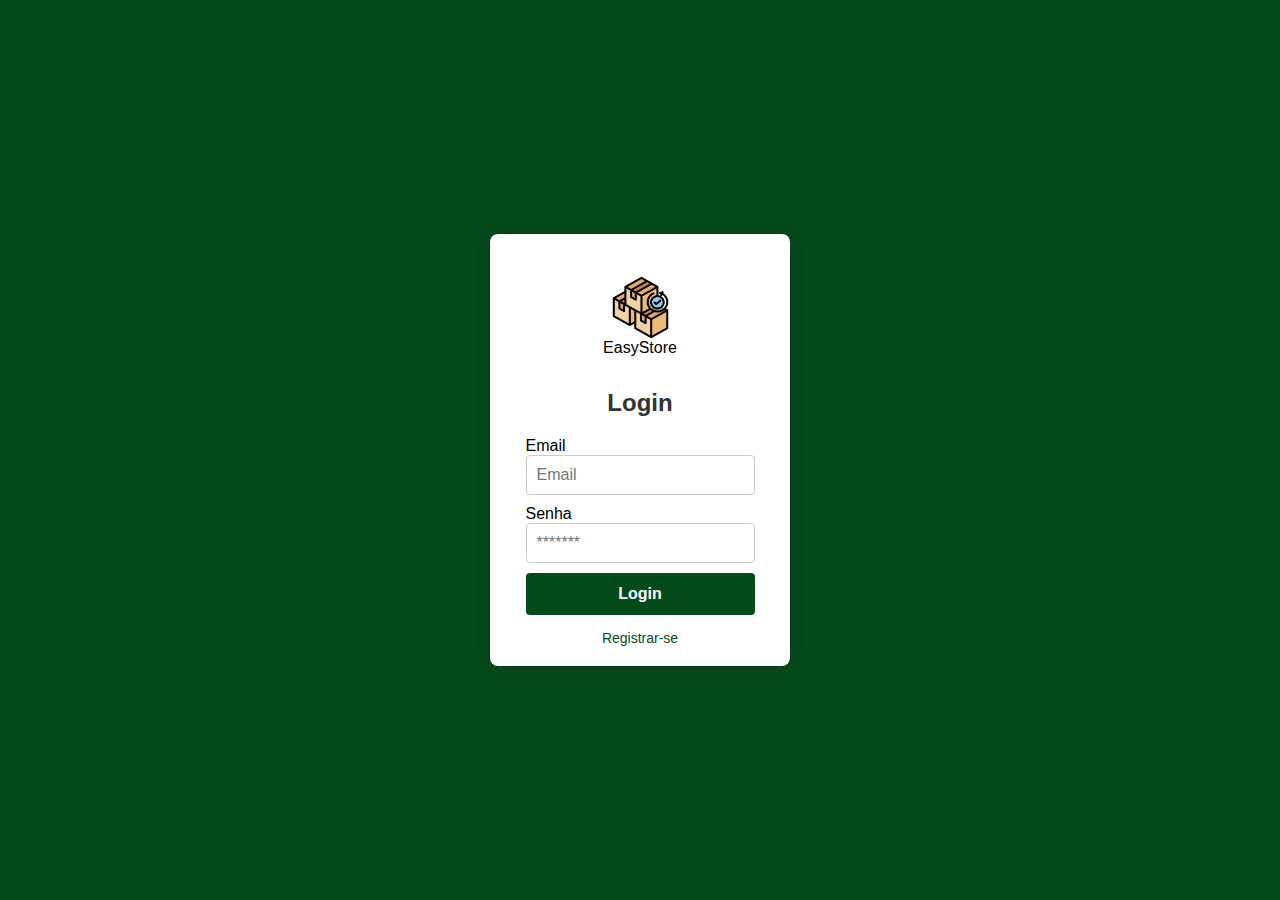
<file: index.html>
<!DOCTYPE html>
<html lang="pt-BR">
  <head>
    <meta charset="UTF-8" />
    <meta name="viewport" content="width=device-width, initial-scale=1.0" />
    <title>EasyStore</title>

    <link rel="shortcut icon" href="📦" type="image/x-icon">
    
    <link rel="preconnect" href="https://fonts.googleapis.com">
    <link rel="preconnect" href="https://fonts.gstatic.com" crossorigin>
    <link href="https://fonts.googleapis.com/css2?family=Fredoka:wght@300..700&family=Roboto:ital,wght@0,100;0,300;0,400;0,500;0,700;0,900;1,100;1,300;1,400;1,500;1,700;1,900&family=Sour+Gummy:ital,wght@0,100..900;1,100..900&display=swap" rel="stylesheet">
    
    <link rel="stylesheet" href="style.css" />
    <link rel="stylesheet" href="modalStyle.css" />
  </head>
  <body>
    <div class="container">
      <aside id="side" class="sidebar">
        <nav>
          <div class="img">
            <img src="./assets/stock.png" alt="">
          </div>
          <a href="#" class="nav-link" onclick="showPage('dashboard')"
            >Início</a
          >
          <div class="nav-link" onclick="toggleDropdown()">Estoque</div>
          <div id="dropdown-menu" class="dropdown hidden"></div>
        </nav>
        <a href="#" id="logout-btn" class="logout">Sair</a>
      </aside>

      <main class="main-content">
        <section id="dashboard" class="page">
          <header>
            <h2>Dashboard</h2>
            <div class="user-info" id="user-info" onclick="showPage('perfil')">
              <div class="user-text">
                <p></p>
                <span></span>
              </div>
              <div class="user-icon">
                <img
                  src="https://www.w3schools.com/w3images/avatar2.png"
                  alt="Foto de perfil"
                />
              </div>
            </div>
          </header>
          <section class="overview">
            <div class="overview-title">
              <div class="title">
                <h3></h3>
                <p class="overview-subtitle">Overview</p>
              </div>
              <div>
                <button onclick="openCreateCategoryModal()">+ Categorias</button>
                <button id="delete-catergory" onclick="openDeleteCategoryModal()">- Categorias</button>
              </div>
            </div>
            <ul class="cards"></ul>
          </section>
        </section>

        <section id="perfil" class="page hidden">
          <header>
            <h2>Perfil</h2>
          </header>

          <div class="tab-menu">
            <button
              id="tab-perfil"
              class="tab-button active"
              onclick="showProfileTab('perfil-info')"
            >
              Perfil
            </button>
            <button
              id="tab-seguranca"
              class="tab-button"
              onclick="showProfileTab('perfil-seguranca')"
            >
              Segurança
            </button>
          </div>
          <div id="perfil-info" class="profile-tab">
            <div class="profile-form">
              <div class="user-icon">
                <img
                  src="https://www.w3schools.com/w3images/avatar2.png"
                  alt="Foto de perfil"
                />
              </div>
              <div class="inputs">
                <label>Nome</label>
                <input id="nome" type="text" />
                <label>Email</label>
                <input id="email" type="email" />
                <label>Cargo</label>
                <input id="cargo" type="text" disabled/>
                <button class="save-btn" onclick="saveProfile()">Salvar</button>
              </div>
            </div>
          </div>

          <div id="perfil-seguranca" class="profile-tab hidden">
            <div class="security-form">
              <div class="user-icon">
                <img
                  src="https://www.w3schools.com/w3images/avatar2.png"
                  alt="Foto de perfil"
                />
              </div>
              <div>
                <label>Sua senha</label>
                <input id="new-password" type="password" placeholder="Digite nova senha" />
                <label>Nova senha</label>
                <input id="confirm-new-password" type="password" placeholder="Confirme a nova senha" />
                <button class="save-btn" onclick="saveSecurity()">Salvar</button>
              </div>
            </div>
          </div>
        </section>

        <section id="pageTable" class="page hidden">
          <header>
            <h2></h2>
          </header>
          <div class="search-filter">
            <input type="text" placeholder="Pesquisar" class="search-input" />
            <button class="new-btn">Novo +</button>
          </div>
          <table class="components-table">
            <thead>
              <tr></tr>
            </thead>
            <tbody></tbody>
          </table>
        </section>

        <div id="modalContainer"></div>
        <div id="toast" class="toast"></div>
      </main>
    </div>

    <script src="script.js" type="module"></script>
  </body>
</html>
</file>
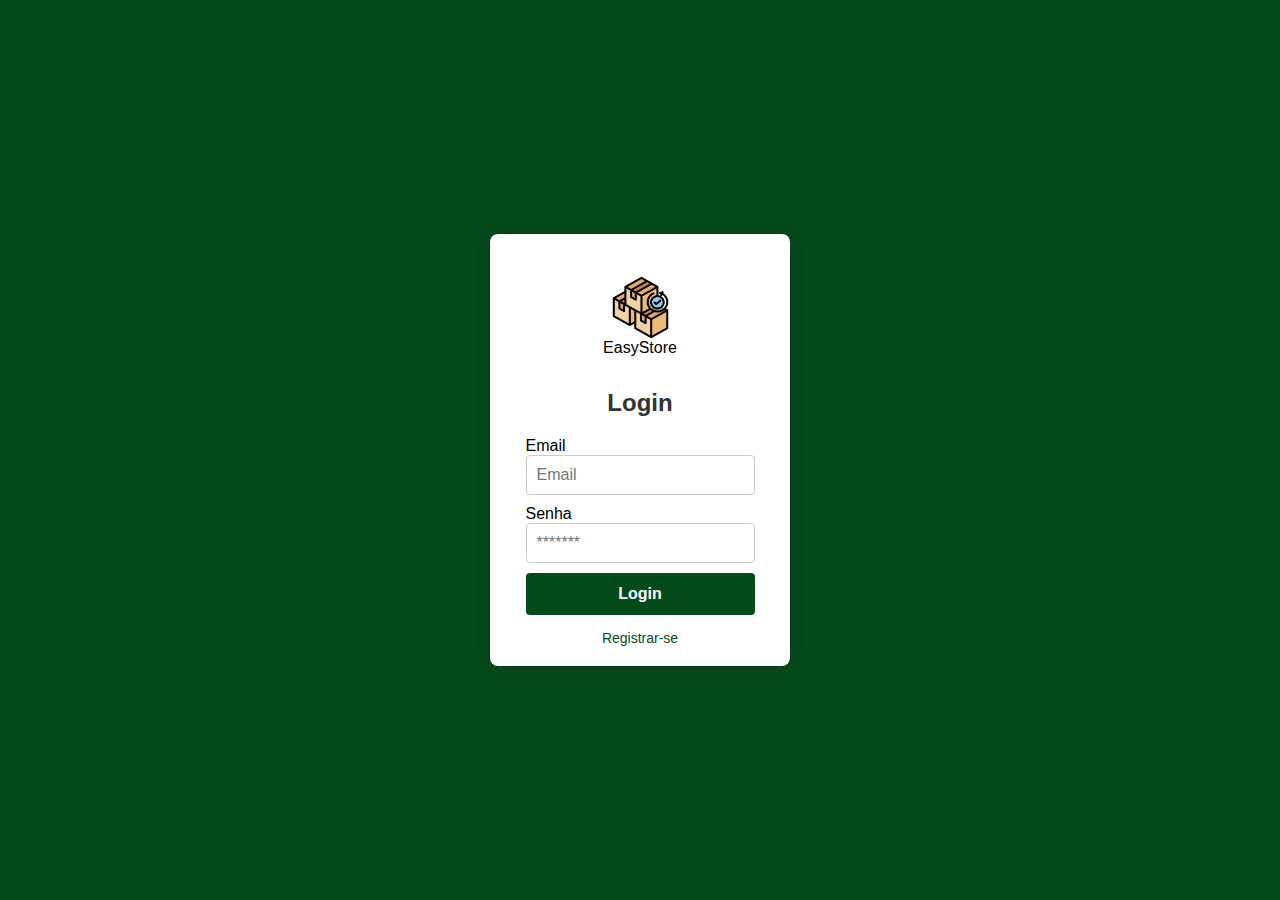
<file: Login/index.html>
<!DOCTYPE html>
<html lang="en">
  <head>
    <meta charset="UTF-8" />
    <meta name="viewport" content="width=device-width, initial-scale=1.0" />
    <link rel="stylesheet" href="./style.css" />
    <link rel="shortcut icon" href="../assets/favicon.png" type="image/x-icon">
    <title>EasyStore</title>
  </head>
  <body>
    <div class="login-container">
      <div class="img">
        <img src="../assets/stock.png" alt="">
        <p>EasyStore</p>
      </div>
      <h2>Login</h2>
      <form id="loginForm">
        <label for="username" class="visually-hidden">Email</label>
        <input
          type="text"
          id="username"
          name="username"
          placeholder="Email"
          required
        />

        <label for="password" class="visually-hidden">Senha</label>
        <input
          type="password"
          id="password"
          name="password"
          placeholder="*******"
          required
        />

        <button type="submit" id="loginButton">Login</button>
        
      </form>
      <a href="../register/index.html" class="register-link">Registrar-se</a>
    </div>

    <div id="toast" class="toast"></div>

    <script src="./script.js"></script>
  </body>
</html>
</file>
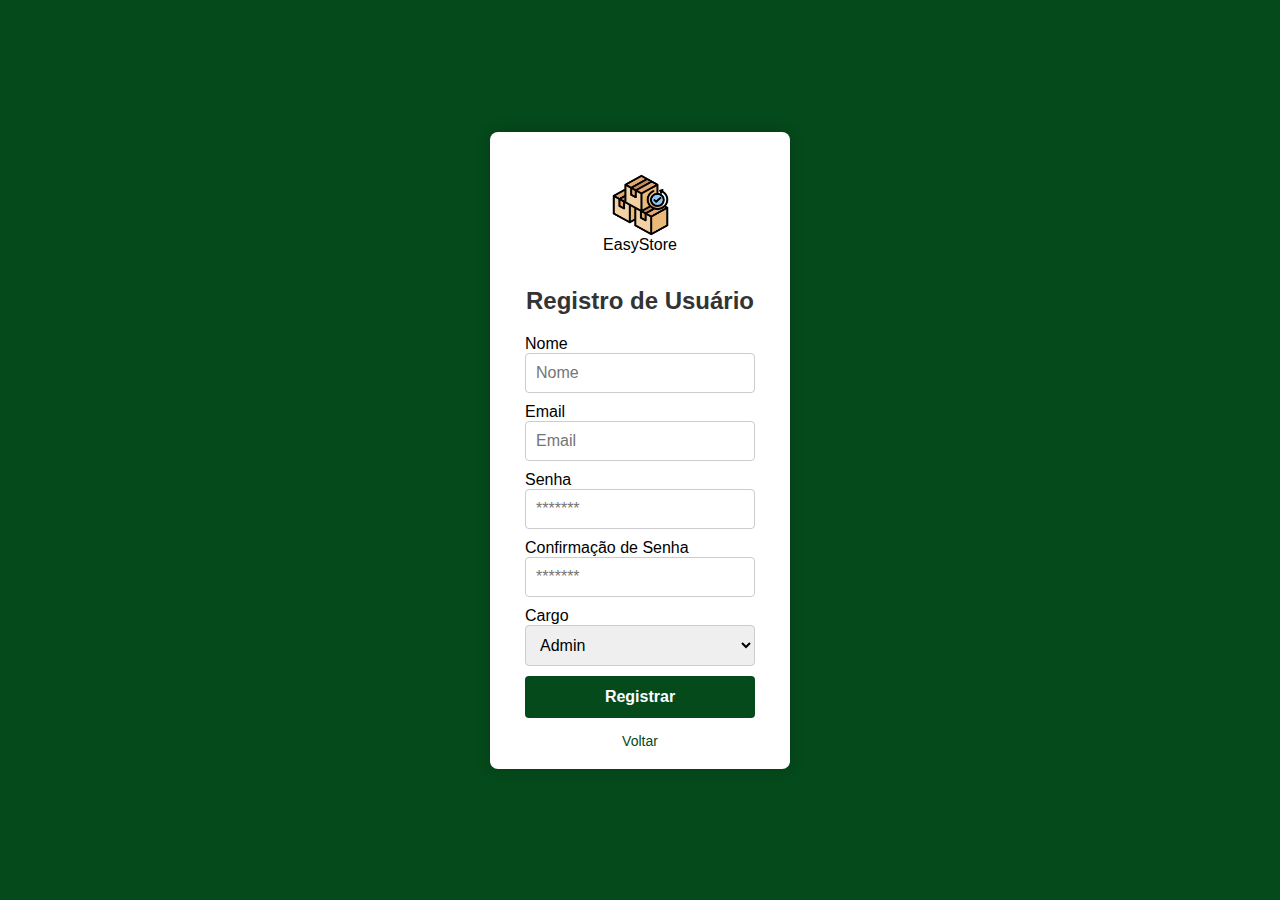
<file: register/index.html>
<!DOCTYPE html>
<html lang="en">
  <head>
    <meta charset="UTF-8" />
    <meta name="viewport" content="width=device-width, initial-scale=1.0" />
    <link
      rel="shortcut icon"
      href="../assets/favicon.png"
      type="image/x-icon"
    />
    <title>EasyStore</title>
    <link rel="stylesheet" href="style.css" />
  </head>
  <body>
    <div class="register-container">
      <div class="img">
        <img src="../assets/stock.png" alt="" />
        <p>EasyStore</p>
      </div>
      <h2>Registro de Usuário</h2>
      <form id="registerForm">
        <label for="nome">Nome</label>
        <input type="text" id="nome" name="nome" placeholder="Nome" required />

        <label for="email">Email</label>
        <input
          type="email"
          id="email"
          name="email"
          placeholder="Email"
          required
        />

        <label for="senha">Senha</label>
        <input
          type="password"
          id="senha"
          name="senha"
          placeholder="*******"
          required
        />

        <label for="confirmacaoSenha">Confirmação de Senha</label>
        <input
          type="password"
          id="confirmacaoSenha"
          name="confirmacaoSenha"
          placeholder="*******"
          required
        />

        <label for="cargo">Cargo</label>
        <select id="cargo" name="cargo" required>
          <option value="admin">Admin</option>
          <option value="funcionario">Funcionário</option>
        </select>

        <button type="submit" id="registerButton">Registrar</button>
      </form>
      <a href="../Login/index.html" class="back-link">Voltar</a>
    </div>

    <div id="toast" class="toast"></div>

    <script src="script.js"></script>
  </body>
</html>
</file>
<file: style.css>
* {
    margin: 0;
    padding: 0;
    box-sizing: border-box;
    font-family: "Roboto", sans-serif;
    list-style: none;
}

body {
    display: flex;
    height: 100vh;
    background-color:#f8f8f8;
}

.container {
    display: flex;
    width: 100%;
}
#side{
    width: 200px;
}

.sidebar {
    width: 250px;
    background-color: #054A1B;
    color: white;
    display: flex;
    flex-direction: column;
    justify-content: space-between;
    padding: 20px;
}

nav a.nav-link, .nav-link {
    color: white;
    text-decoration: none;
    display: block;
    padding: 15px;
    font-size: 1.1em;
    cursor: pointer;
    border-radius: 5px;
    transition: background 0.3s;
}

nav a.nav-link:hover, .nav-link:hover, .nav-link.active {
    background-color: #0A6C32;
}



.logout {
    color: #FF4D4D;
    text-decoration: none;
    padding: 15px;
    text-align: center;
    border-radius: 5px;
    transition: background 0.3s;
}

.logout:hover {
    background-color: #ff9999;
}

.main-content {
    flex-grow: 1;
    padding: 30px;
    overflow-y: auto;
    width: 100%;
}

header {
    display: flex;
    justify-content: space-between;
    align-items: center;
    margin-bottom: 20px;
}

header h2 {
    color: #2F8042;
    font-size: 1.5em;
}

.user-info {
    display: flex;
    align-items: center;
    color: #555;
    padding: 10px;
}

.user-info p {
    font-weight: bold;
    color: #333;
    text-align: right;
    margin: 0;
}


.user-info .user-icon {
    width: 40px;
    height: 40px;
    border-radius: 50%;
    margin-left: 10px;
    overflow: hidden;
}

.user-info .user-icon img {
    width: 100%;
    height: 100%;
    object-fit: cover;
}

.user-info .user-text {
    display: flex;
    flex-direction: column;
    margin-left: 10px; /
}
.overview h3 {
    font-size: 1.2em;
    color: #333;
}

.overview-subtitle {
    color: #777;
    font-size: 0.9em;
    margin-bottom: 20px;
}

.cards {
    display: flex;
    gap: 20px;
    flex-wrap: wrap;
}

.card {
    flex: 1;
    min-width: 150px;
    background-color: #EAEAEA;
    border-radius: 10px;
    padding: 20px;
    text-align: center;
    color: #2F8042;
    box-shadow: 0 4px 8px rgba(0, 0, 0, 0.1);
}

.card:hover{
    background-color: #D3D3D3;
    transition: background 0.3s;
    cursor: pointer;
}

.card .icon {
    font-size: 24px;
    margin-bottom: 10px;
}

.card p {
    font-size: 1em;
    margin: 5px 0;
    color: #555;
}

.card .count {
    font-weight: bold;
    font-size: 1.2em;
}

.dropdown {
    margin-left: 15px;
    padding-left: 10px;
    border-left: 2px solid #fff;
    display: flex;
    flex-direction: column;
    gap: 10px;
}

.dropdown-item {
    color: white;
    text-decoration: none;
    font-size: 0.9em;
    display: flex;
    align-items: center;
    padding: 5px 0;
}

.dropdown-item .dot {
    width: 8px;
    height: 8px;
    background-color: #ccc;
    border-radius: 50%;
    margin-right: 10px;
    display: inline-block;
}

.dropdown-item.active .dot {
    background-color: orange;
}

.dropdown-item:hover .dot {
    background-color: #ffcc00;
}

.hidden {
    display: none;
}

#componentes header {
    margin-bottom: 20px;
    color: #2F8042;
}

#componentes header h2 {
    font-size: 1.5em;
    color: #2F8042;
    display: flex;
    align-items: center;
    gap: 10px;
}

#componentes header h2 span {
    color: #999;
    font-size: 0.8em;
}

.search-filter {
    display: flex;
    align-items: center;
    justify-content: space-between;
    gap: 10px;
    margin-bottom: 20px;
}

.search-input {
    padding: 10px;
    border: 1px solid #ddd;
    border-radius: 5px;
    width: 200px;
}

.filter-btn, .new-btn {
    padding: 10px 15px;
    border: none;
    border-radius: 5px;
    cursor: pointer;
}

.filter-btn {
    background-color: #e0f7e9;
    color: #2F8042;
}

.new-btn {
    background-color: #2F8042;
    color: #fff;
}

.components-table {
    width: 100%;
    border-collapse: collapse;
    margin-top: 20px;
}

.components-table th, .components-table td {
    padding: 10px;
    border-bottom: 1px solid #ddd;
    text-align: left;
}

.components-table th {
    color: #555;
}

.components-table td {
    color: #333;
}

.edit-btn, .delete-btn {
    border: none;
    background: none;
    cursor: pointer;
    font-size: 1.2em;
}

.edit-btn {
    color: #2F8042;
}

.delete-btn {
    color: #FF4D4D;
}

.filter-dropdown {
    position: relative;
}

.filter-menu {
    position: absolute;
    top: 40px;
    left: 0;
    background-color: white;
    border: 1px solid #ddd;
    border-radius: 5px;
    padding: 10px;
    box-shadow: 0 4px 8px rgba(0, 0, 0, 0.1);
    display: flex;
    flex-direction: column;
    gap: 5px;
    width: 150px;
}

.filter-menu label {
    font-size: 0.9em;
    color: #333;
    cursor: pointer;
}

.filter-menu input[type="checkbox"] {
    margin-right: 8px;
}

.page {
    display: none;
}

.page:not(.hidden) {
    display: block;
}

.hidden {
    display: none;
}

.profile-header {
    background-color: #fff;
    color: #2F8042;
    padding: 12px 50px;
    text-align: left;
    margin: 0;
    position: fixed;
    top: 0;
    left: 250px;
    right: 0;
    box-shadow: 0 4px 8px rgba(0, 0, 0, 0.1);
    z-index: 1000; 
}


.profile-header h2 {
    font-size: 1.5em;
}

.profile-container {
    padding: 20px;
    background-color: #fff;
    border-radius: 8px;
    max-width: 600px;
    margin: auto;
    box-shadow: 0 4px 8px rgba(0, 0, 0, 0.1);
    margin-top: 80px;
}

.profile-info {
    display: flex;
    align-items: center;
    gap: 20px;
}

.profile-picture {
    position: relative;
    width: 100px;
    height: 100px;
    border-radius: 50%;
    overflow: hidden;
}

.profile-picture img {
    width: 100%;
    height: 100%;
    object-fit: cover;
}

.edit-picture-btn {
    position: absolute;
    bottom: 5px;
    right: 5px;
    background-color: #4CAF50;
    color: #fff;
    border: none;
    border-radius: 50%;
    padding: 5px;
    cursor: pointer;
}
.profile-fields {
    flex-grow: 1;
}

.input-group {
    margin-bottom: 15px;
}

.input-group label, 
.input-group input, 
.input-group select, 
.input-group textarea {
    color: #2F8042;
    font-weight: normal;
}

.input-group label {
    display: block;
    font-weight: bold;
    margin-bottom: 5px;
}

.input-group input {
    width: 100%;
    padding: 8px;
    border: 1px solid #ccc;
    border-radius: 4px;
}

.save-btn {
    background-color: #2F8042;
    color: #fff;
    padding: 10px 20px;
    border: none;
    border-radius: 5px;
    cursor: pointer;
    transition: background-color 0.3s;
}

.save-btn:hover {
    background-color: #276836;
}


.overview-title{
    display: flex;
    justify-content: space-between;
    flex-direction: row;
    align-items: center;
}
#delete-catergory{
    background-color: #df1818;
}
#delete-catergory:hover{
    background-color: #a82323;
}

.overview-title button {
    background-color: #2F8042;
    color: #fff;
    padding: 10px 20px;
    border: none;
    border-radius: 5px;
    cursor: pointer;
    transition: background-color 0.3s;
}

.overview-title button:hover {
    background-color: #276836;
}

input::-webkit-outer-spin-button,
input::-webkit-inner-spin-button {
  -webkit-appearance: none;
  margin: 0;
}

.toast {
    position: fixed;
    bottom: 20px;
    right: 20px;
    min-width: 200px;
    padding: 15px;
    background-color: #333;
    color: #fff;
    border-radius: 5px;
    opacity: 0;
    visibility: hidden;
    transition: opacity 0.5s ease, visibility 0.5s;
    font-size: 0.9em;
    text-align: center;
}
  
.toast.show {
    opacity: 1;
    visibility: visible;
}

.tab-menu {
    display: flex;
    justify-content: center;
    border-bottom: 2px solid #ddd;
    margin-bottom: 20px;
}

.tab-button {
    padding: 10px 20px;
    background: none;
    border: none;
    cursor: pointer;
    font-weight: bold;
    color: #2F8042;
    border-bottom: 2px solid transparent;
    transition: color 0.3s, border-color 0.3s;
}

.tab-button.active {
    color: #054A1B;
    border-bottom: 2px solid #054A1B;
}

.tab-button:hover {
    color: #0A6C32;
}

.profile-tab {
    background-color: #fff;
    padding: 30px;
    border-radius: 8px;
    box-shadow: 0 4px 8px rgba(0, 0, 0, 0.1);
    width: 100%;
    max-width: 600px;
    margin: 0 auto;
}

.profile-form label,
.security-form label {
    color: #333;
    font-weight: bold;
}

.profile-form input,
.security-form input {
    padding: 10px;
    border: 1px solid #ddd;
    border-radius: 5px;
    width: 100%;
    margin-bottom: 15px;
    font-size: 1em;
}

.profile-form{
    display: flex;
    flex-direction: row;
    align-items: center;
    gap: 30px;
}
.profile-form inputs {
    display: flex;
    flex-direction: column;
}
.profile-form .user-icon {
    width: 180px;
    height: 85px;
    border-radius: 50%;
    overflow: hidden;
}

.profile-form .user-icon img {
    width: 100%;
    height: 100%;
    object-fit: cover;
}
.security-form {
    display: flex;
    flex-direction: row;
    align-items: center;
    gap: 30px;
}
.security-form inputs {
    display: flex;
    flex-direction: column;
}
.security-form .user-icon {
    width: 140px;
    height: 85px;
    border-radius: 50%;
    overflow: hidden;
}

.security-form .user-icon img {
    width: 100%;
    height: 100%;
    object-fit: cover;
}

.profile-form .user-text {
    display: flex;
    flex-direction: column;
    margin-left: 10px; /
}

.save-btn {
    padding: 10px;
    border: none;
    background-color: #2F8042;
    color: white;
    border-radius: 5px;
    cursor: pointer;
    font-weight: bold;
    width: 100%;
}

.save-btn:hover {
    background-color: #0A6C32;
}

.img {
    display: flex;
    flex-direction: column;
    align-items: center;
    height: 70px;
    margin-bottom: 10px;
}

.img img {
    width: 50%;
    height: 100%;
}
</file>
<file: modalStyle.css>
.modal {
    display: none;
    position: fixed;
    top: 0;
    left: 0;
    width: 100%;
    height: 100%;
    background-color: rgba(0, 0, 0, 0.5);
    justify-content: center;
    align-items: center;
}

.modal-content {
    background-color: #ffffff;
    padding: 20px;
    width: 300px;
    border-radius: 8px;
    box-shadow: 0 4px 8px rgba(0, 0, 0, 0.1);
    position: relative;
}

.modal-content h2 {
    margin-top: 0;
    font-size: 20px;
}

.modal-content label {
    display: block;
    margin-top: 10px;
    font-weight: bold;
}

.modal-content input,
.modal-content select {
    width: 100%;
    padding: 8px;
    margin-top: 5px;
    margin-bottom: 15px;
    border: 1px solid #ddd;
    border-radius: 4px;
}

.modal-content button[type="submit"] {
    width: 100%;
    padding: 10px;
    background-color: #4CAF50;
    color: #ffffff;
    border: none;
    border-radius: 4px;
    cursor: pointer;
    font-size: 16px;
}

.modal-content button[type="submit"]:hover {
    background-color: #45a049;
}

.close {
    position: absolute;
    top: 10px;
    right: 10px;
    font-size: 20px;
    cursor: pointer;
}
.modal-buttons {
    display: flex;
    justify-content: space-between;
    gap: 10px;
    margin-top: 15px;
}
.modal-buttons button {
    width: 48%;
    padding: 10px;
    font-size: 16px;
    border: none;
    border-radius: 4px;
    cursor: pointer;
}

.modal-buttons button[type="submit"] {
    background-color: #4CAF50;
    color: #ffffff;
}
.modal-buttons button[type="submit"]:hover {
    background-color: #45a049;
}

.modal-buttons button[type="button"] {
    background-color: #cccccc;
    color: #333333;
}

.modal-buttons button[type="button"]:hover {
    background-color: #b3b3b3;
}

#delete {
    background-color: #df1818;
    color: #ffffff;
}
</file>
<file: Login/style.css>
* {
  margin: 0;
  padding: 0;
  box-sizing: border-box;
  font-family: Arial, sans-serif;
}

body {
  height: 100vh;
  display: flex;
  justify-content: center;
  align-items: center;
  background-color: #054a1b;
}

.login-container {
  background-color: white;
  padding: 20px;
  border-radius: 8px;
  box-shadow: 0 0 15px rgba(0, 0, 0, 0.2);
  width: 300px;

  display: flex;
  flex-direction: column;
  align-items: center;
}

.login-container form {
  display: flex;
  flex-direction: column;
  align-items: flex-start;

}

.login-container h2 {
  margin-bottom: 20px;
  color: #333;
}

.login-container input {
  width: 100%;
  padding: 10px;
  margin: 0 0 10px 0;
  border: 1px solid #ccc;
  border-radius: 4px;
  font-size: 16px;
}

.login-container button {
  width: 100%;
  padding: 12px;
  font-size: 16px;
  font-weight: bold;
  color: white;
  background-color: #054a1b;
  border: none;
  border-radius: 4px;
  cursor: pointer;
  transition: background-color 0.3s;
}

.login-container button:hover {
  background-color: #096d29;
}

.register-link {
  display: flex;
  margin-top: 15px;
  font-size: 14px;
  color: #054a1b;
  text-decoration: none;
  transition: color 0.3s;
}

.register-link:hover {
  color: #0aa039;
}

.toast {
  position: fixed;
  bottom: 20px;
  right: 20px;
  min-width: 200px;
  padding: 15px;
  background-color: #333;
  color: #fff;
  border-radius: 5px;
  opacity: 0;
  visibility: hidden;
  transition: opacity 0.5s ease, visibility 0.5s;
  font-size: 0.9em;
  text-align: center;
}

.toast.show {
  opacity: 1;
  visibility: visible;
}

button.loading {
  cursor: not-allowed;
  pointer-events: none;
  background-color: #ccc;
}

.img {
  display: flex;
  flex-direction: column;
  justify-content: center;
  align-items: center;
  height: 125px;
  width: 50%;
  margin-bottom: 10px;
}

.img img {
  width: 50%;
  height: 50%;
}
</file>
<file: register/style.css>
* {
  margin: 0;
  padding: 0;
  box-sizing: border-box;
  font-family: Arial, sans-serif;
}

body {
  height: 100vh;
  display: flex;
  justify-content: center;
  align-items: center;
  background-color: #054A1B;
}

.register-container {
  background-color: white;
  padding: 20px;
  border-radius: 8px;
  box-shadow: 0 0 15px rgba(0, 0, 0, 0.2);
  width: 300px;

  display: flex;
  flex-direction: column;
  align-items: center;
}

.register-container form {
  display: flex;
  flex-direction: column;
  align-items: flex-start;
  width: 100%;
  padding: 0 15px;
}

.register-container h2 {
  margin-bottom: 20px;
  color: #333;
}

.register-container input, select {
  width: 100%;
  padding: 10px;
  margin: 0 0 10px 0;
  border: 1px solid #ccc;
  border-radius: 4px;
  font-size: 16px;
}


button[type="submit"] {
  width: 100%;
  padding: 12px;
  font-size: 16px;
  font-weight: bold;
  color: #fff;
  background-color: #054A1B;
  border: none;
  border-radius: 4px;
  cursor: pointer;
  transition: background-color 0.3s;
}

button[type="submit"]:hover {
  background-color: #096d29;
}

.back-link {
  display: block;
  margin-top: 15px;
  font-size: 14px;
  color: #054A1B;
  text-decoration: none;
  transition: color 0.3s;
}

.back-link:hover {
  color: #0aa039;
}

.toast {
  position: fixed;
  bottom: 20px;
  right: 20px;
  min-width: 200px;
  padding: 15px;
  background-color: #333;
  color: #fff;
  border-radius: 5px;
  opacity: 0;
  visibility: hidden;
  transition: opacity 0.5s ease, visibility 0.5s;
  font-size: 0.9em;
  text-align: center;
}

.toast.show {
  opacity: 1;
  visibility: visible;
}

button.loading {
  cursor: not-allowed;
  pointer-events: none;
  background-color: #ccc;
}

.img {
  display: flex;
  flex-direction: column;
  justify-content: center;
  align-items: center;
  height: 125px;
  width: 50%;
  margin-bottom: 10px;
}

.img img {
  width: 50%;
  height: 50%;
}
</file>
